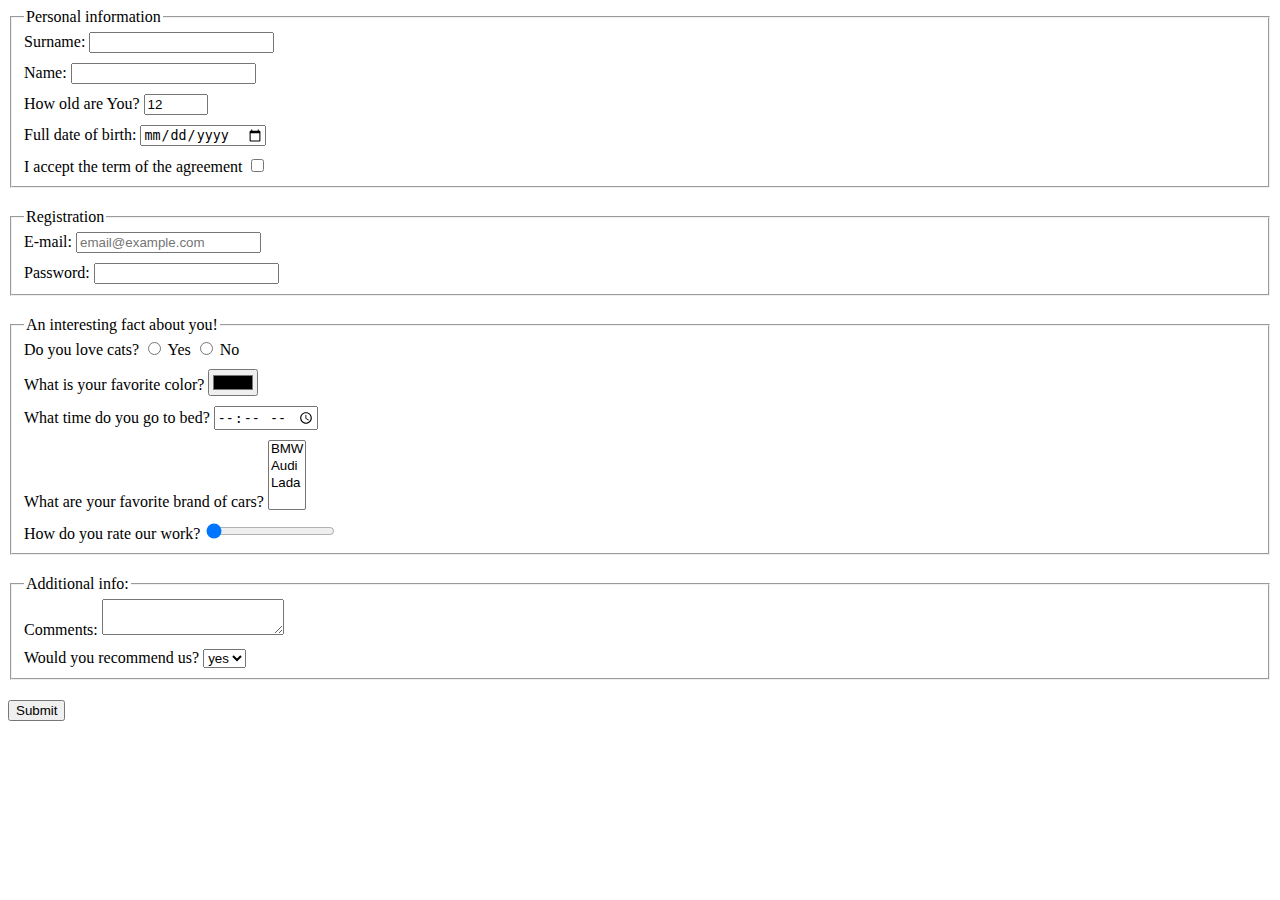
<file: index.html>
<!doctype html><html lang="en"><head><meta charset="UTF-8"><meta name="viewport" content="width=device-width, user-scalable=no, initial-scale=1.0, maximum-scale=1.0, minimum-scale=1.0"><meta http-equiv="X-UA-Compatible" content="ie=edge"><title>HTML Form</title><link rel="stylesheet" href="style.061a615b.css"></head><body> <form action="https://mate-academy-form-lesson.herokuapp.com/create-application" method="post"> <fieldset class="info"> <legend>Personal information</legend> <label class="form-field"> Surname: <input type="text" name="surname" autocomplete="off" required> </label> <label class="form-field"> Name: <input type="text" name="firstname" autocomplete="off" required> </label> <label class="form-field"> How old are You? <input type="number" name="age" value="12" min="1" max="100"> </label> <label class="form-field"> Full date of birth: <input type="date" name="birth"> </label> <label class="form-field"> I accept the term of the agreement <input type="checkbox" name="agreement"> </label> </fieldset> <fieldset class="info"> <legend>Registration</legend> <label class="form-field"> E-mail: <input type="email" name="email" placeholder="email@example.com"> </label> <label class="form-field"> Password: <input type="password" name="password" minlength="6" maxlength="14"> </label> </fieldset> <fieldset class="info"> <legend>An interesting fact about you!</legend> <div class="form-field"> <label>Do you love cats?</label> <label> <input type="radio" name="answer" value="yes"> Yes </label> <label> <input type="radio" name="answer" value="no"> No </label> </div> <label class="form-field"> What is your favorite color? <input type="color" name="color"> </label> <label class="form-field"> What time do you go to bed? <input type="time" name="time"> </label> <label class="form-field"> What are your favorite brand of cars? <select name="brands" multiple> <option>BMW</option> <option>Audi</option> <option>Lada</option> </select> </label> <label class="form-field"> How do you rate our work? <input type="range" name="rate" value="0"> </label> </fieldset> <fieldset class="info"> <legend>Additional info:</legend> <label class="form-field"> Comments: <textarea name="comment"></textarea> </label> <label class="form-field"> Would you recommend us? <select name="answer"> <option value="yes">yes</option> <option value="no">no</option> </select> </label> </fieldset> <button type="submit">Submit</button> </form> <script type="text/javascript" src="main.e97352c4.js"></script> </body></html>
</file>
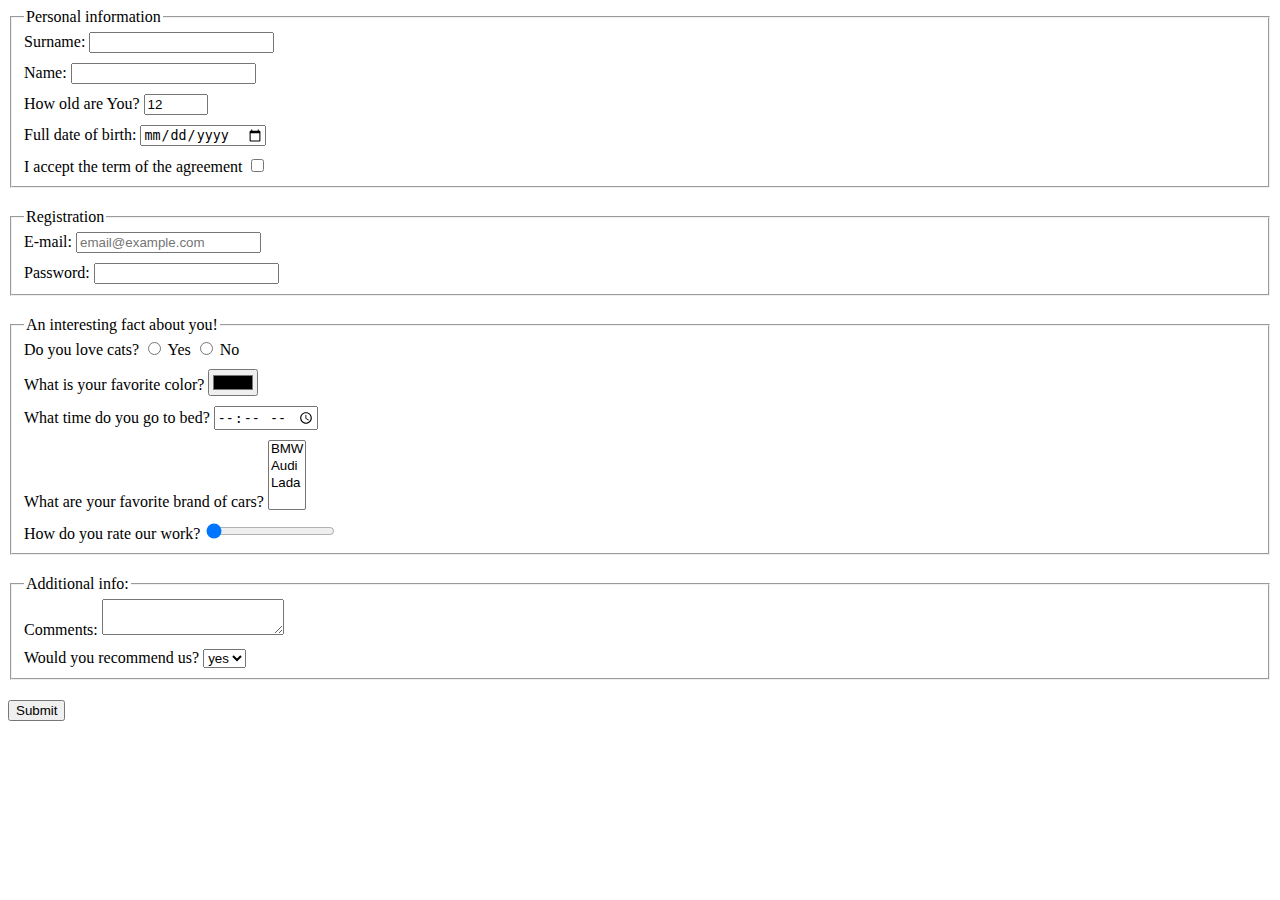
<file: src/index.html>
<!doctype html>
<html lang="en">
  <head>
    <meta charset="UTF-8">
    <meta
      name="viewport"
      content="width=device-width, user-scalable=no, initial-scale=1.0, maximum-scale=1.0, minimum-scale=1.0"
    >
    <meta http-equiv="X-UA-Compatible" content="ie=edge">
    <title>HTML Form</title>
    <link rel="stylesheet" href="./style.css">
  </head>
  <body>
    <form action="https://mate-academy-form-lesson.herokuapp.com/create-application" method="post">
      <fieldset class="info">
        <legend>Personal information</legend>
        <label class="form-field">
          Surname:
          <input
            type="text"
            name="surname"
            autocomplete="off"
            required
          >
        </label>
        <label class="form-field">
          Name:
          <input
            type="text"
            name="firstname"
            autocomplete="off"
            required
          >
        </label>
        <label class="form-field">
          How old are You?
          <input
            type="number"
            name="age"
            value="12"
            min="1"
            max="100"
          >
        </label>
        <label class="form-field">
          Full date of birth:
          <input type="date" name="birth">
        </label>
        <label class="form-field">
          I accept the term of the agreement
          <input type="checkbox" name="agreement">
        </label>
      </fieldset>
      <fieldset class="info">
        <legend>Registration</legend>
        <label class="form-field">
          E-mail:
          <input
            type="email"
            name="email"
            placeholder="email@example.com"
          >
        </label>
        <label class="form-field">
          Password:
          <input
            type="password"
            name="password"
            minlength="6"
            maxlength="14"
          >
        </label>
      </fieldset>
      <fieldset class="info">
        <legend>An interesting fact about you!</legend>
        <div class="form-field">
          <label>Do you love cats?</label>
          <label>
            <input
              type="radio"
              name="answer"
              value="yes"
            >
            Yes
          </label>
          <label>
            <input
              type="radio"
              name="answer"
              value="no"
            >
            No
          </label>
        </div>
        <label class="form-field">
          What is your favorite color?
          <input type="color" name="color">
        </label>
        <label class="form-field">
          What time do you go to bed?
          <input type="time" name="time">
        </label>
        <label class="form-field">
          What are your favorite brand of cars?
          <select name="brands" multiple>
            <option>BMW</option>
            <option>Audi</option>
            <option>Lada</option>
          </select>
        </label>
        <label class="form-field">
          How do you rate our work?
          <input
            type="range"
            name="rate"
            value="0"
          >
        </label>
      </fieldset>
      <fieldset class="info">
        <legend>Additional info:</legend>
        <label class="form-field">
          Comments:
          <textarea name="comment"></textarea>
        </label>
        <label class="form-field">
          Would you recommend us?
          <select name="answer">
            <option value="yes">yes</option>
            <option value="no">no</option>
          </select>
        </label>
      </fieldset>
      <button type="submit">Submit</button>
    </form>
    <script type="text/javascript" src="./main.js"></script>
  </body>
</html>
</file>
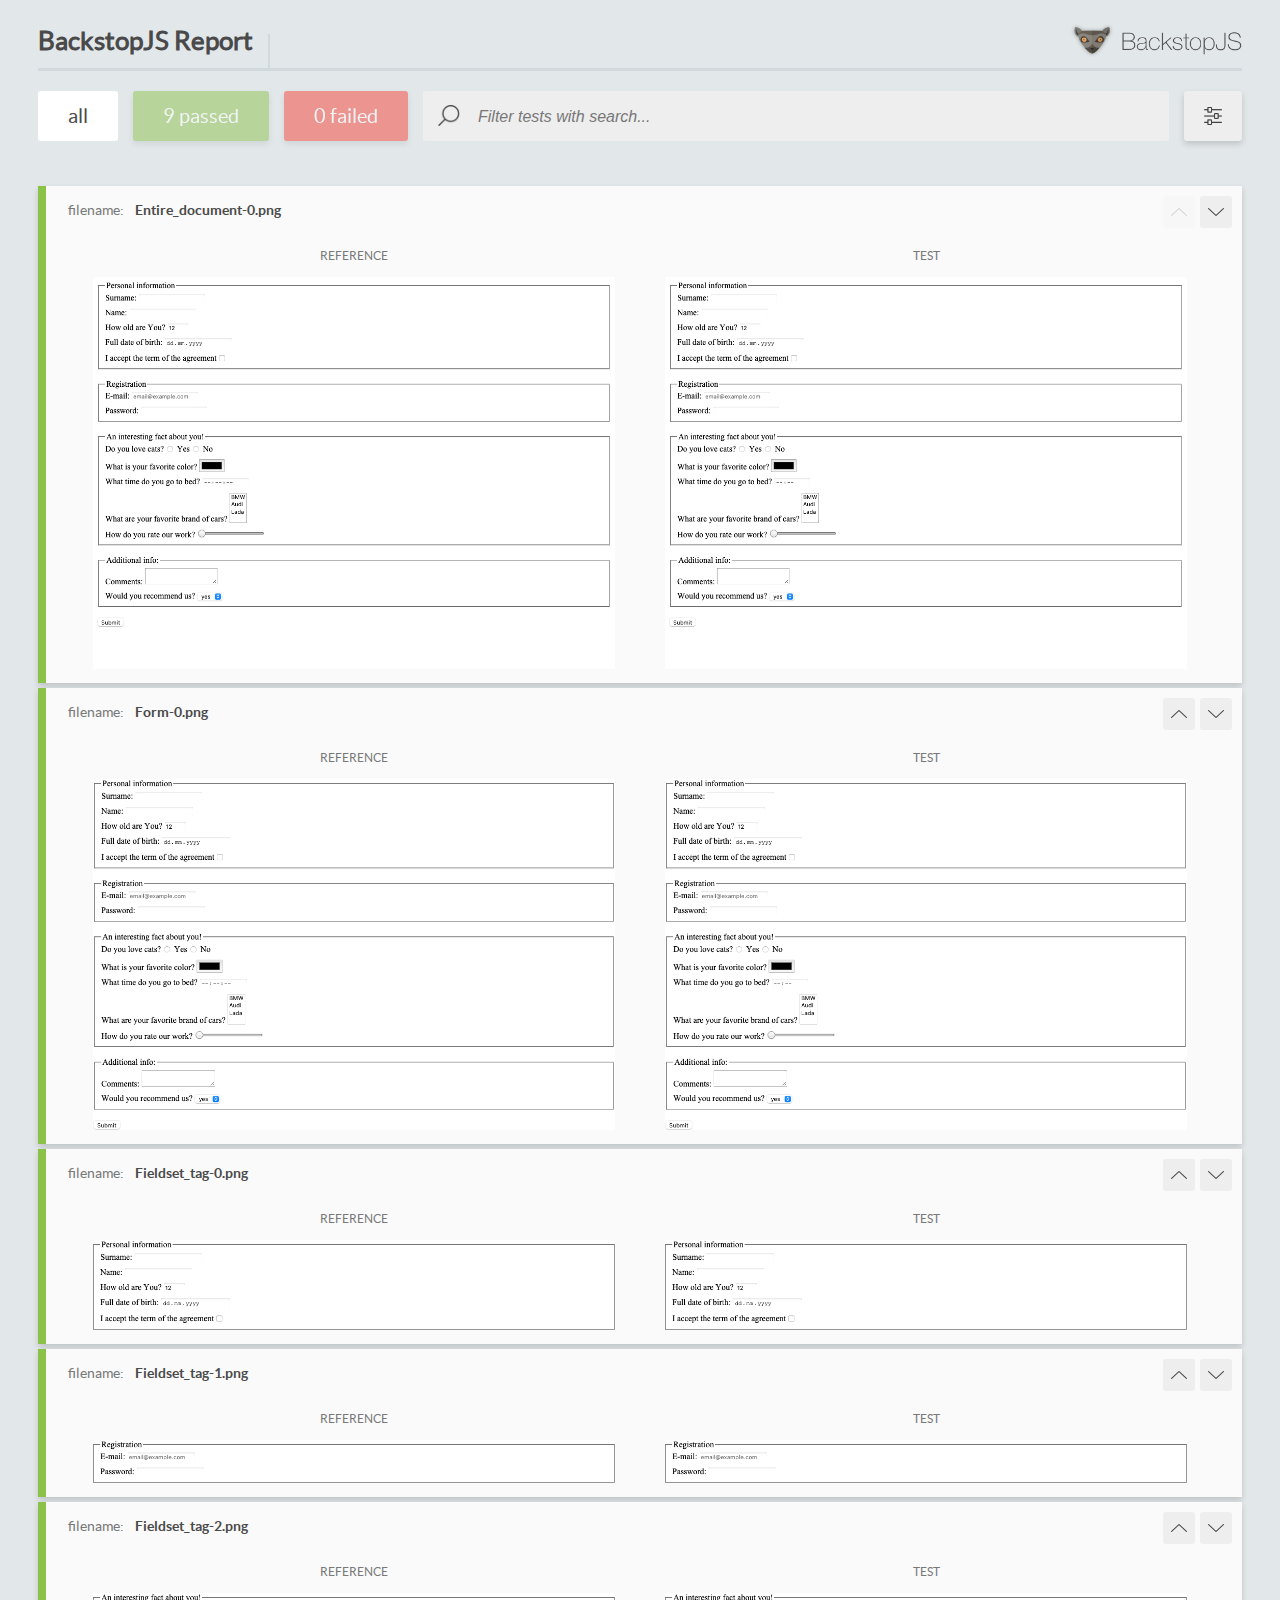
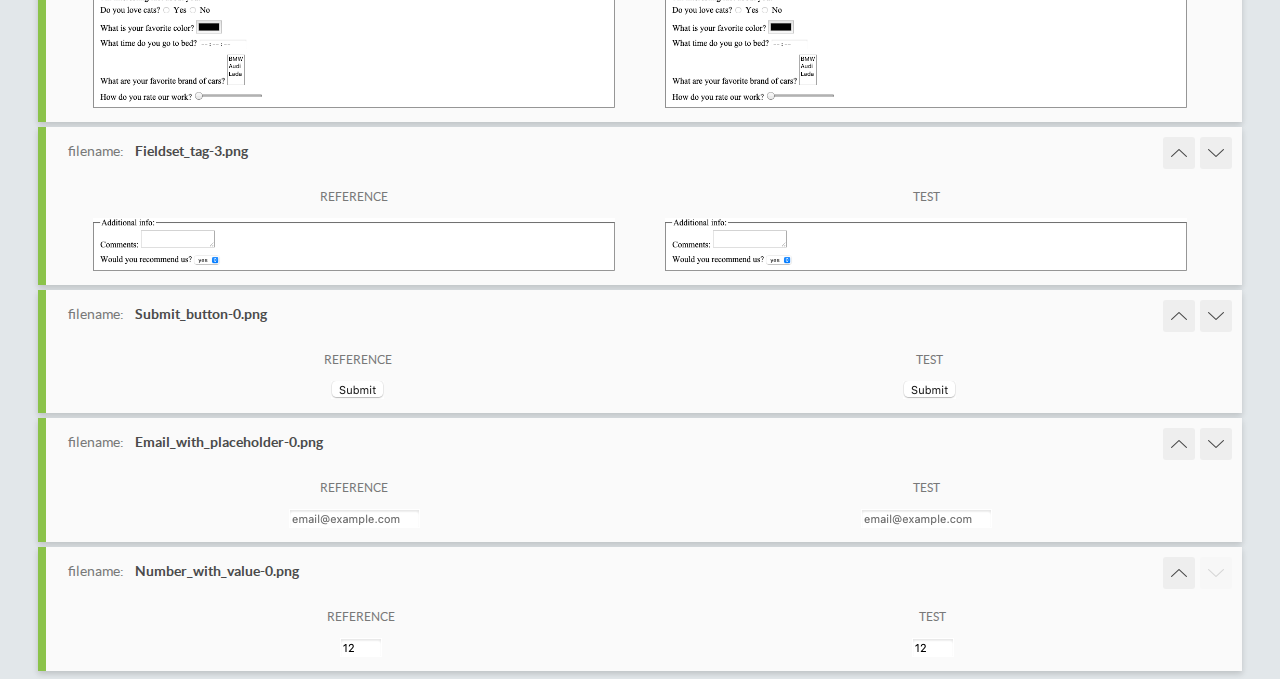
<file: report/html_report/index.html>
<!DOCTYPE html>
<html>
  <head>
    <meta charset="utf-8">
    <title>BackstopJS Report</title>

    <style>
      @font-face {
          font-family: 'latoregular';
          src: url('./assets/fonts/lato-regular-webfont.woff2') format('woff2'),
              url('./assets/fonts/lato-regular-webfont.woff') format('woff');
          font-weight: 400;
          font-style: normal;
      }
      @font-face {
          font-family: 'latobold';
          src: url('./assets/fonts/lato-bold-webfont.woff2') format('woff2'),
              url('./assets/fonts/lato-bold-webfont.woff') format('woff');
          font-weight: 700;
          font-style: normal;
      }

      .ReactModal__Body--open {
          overflow: hidden;
      }
      .ReactModal__Body--open .header {
        display: none;
      }

    </style>
  </head>
  <body style="background-color: #E2E7EA">
    <div id="root">

    </div>
    <script type="text/javascript">
      function report (report) { // eslint-disable-line no-unused-vars
        window.tests = report;
      }
    </script>
    <script type="text/javascript" src="config.js"></script>
    <script type="text/javascript" src="index_bundle.js"></script>
  </body>
</html>
</file>
<file: style.061a615b.css>
.info{padding-bottom:0;margin-bottom:20px}.form-field{display:block;margin-bottom:10px}
/*# sourceMappingURL=style.061a615b.css.map */
</file>
<file: src/style.css>
.info {
  padding-bottom: 0;
  margin-bottom: 20px;
}

.form-field {
  display: block;
  margin-bottom: 10px;
}
</file>
